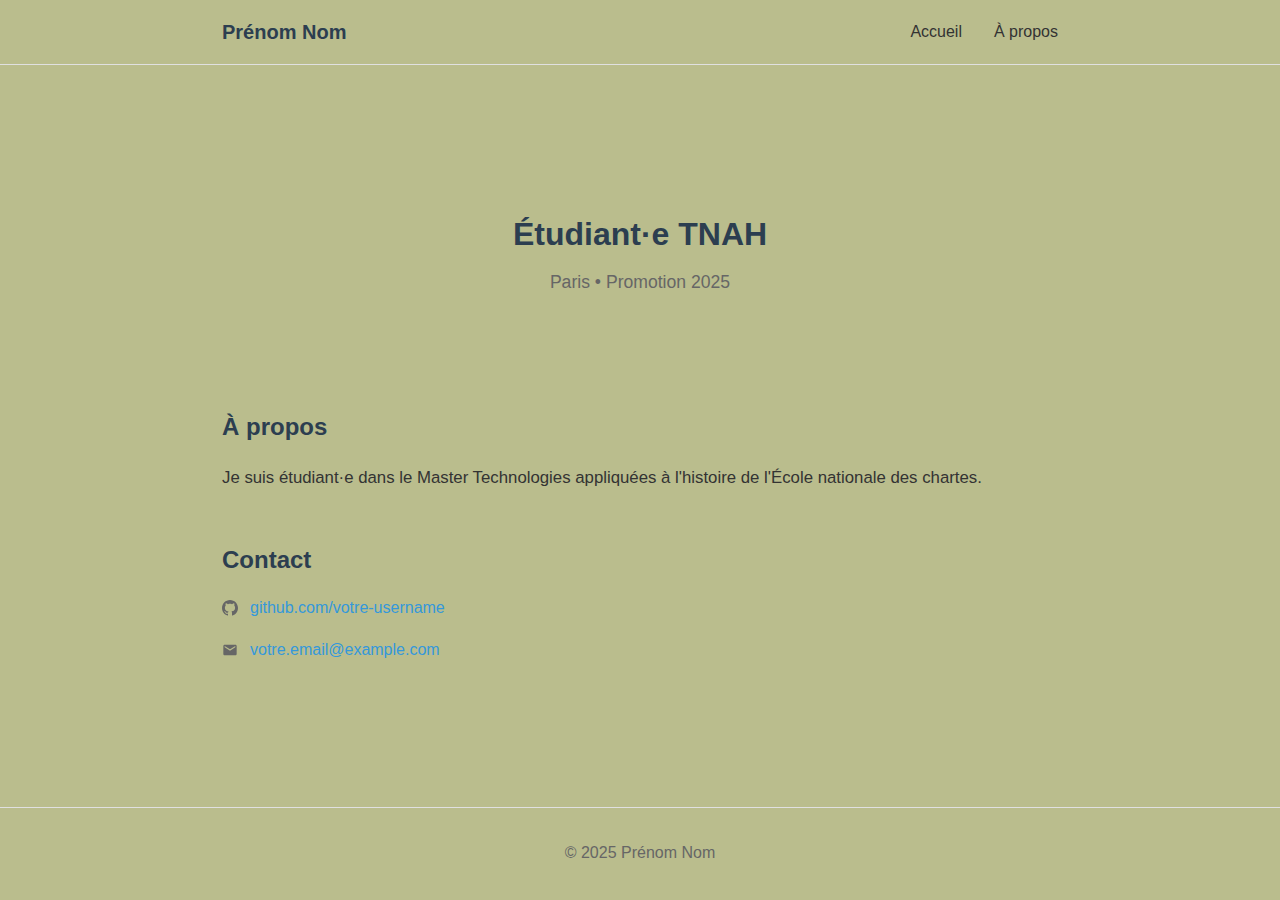
<file: index.html>
<!DOCTYPE html>
<html lang="fr">
<head>
    <meta charset="UTF-8">
    <meta name="viewport" content="width=device-width, initial-scale=1.0">
    <title>Prénom Nom</title>
    <link rel="stylesheet" href="style.css">
    <link rel="icon" type="image/png" href="img/favicon.png">
</head>
<body>
    <nav>
        <div class="nav-content">
            <h1>Prénom Nom</h1>
            <ul>
                <li><a href="index.html">Accueil</a></li>
                <li><a href="pages/about.html">À propos</a></li>
            </ul>
        </div>
    </nav>

    <main>
        <section class="hero">
            <div class="hero-content">
                <h2>Étudiant·e TNAH</h2>
                <p class="subtitle">Paris • Promotion 2025</p>
            </div>
        </section>

        <section class="about">
            <h3>À propos</h3>
            <p>
                Je suis étudiant·e dans le Master Technologies appliquées à l'histoire de l'École nationale des chartes.
            </p>
        </section>

        <section class="contact">
            <h3>Contact</h3>
            <ul class="contact-links">
                <li>
                    <svg width="16" height="16" viewBox="0 0 24 24" fill="currentColor">
                        <path d="M12 0c-6.626 0-12 5.373-12 12 0 5.302 3.438 9.8 8.207 11.387.599.111.793-.261.793-.577v-2.234c-3.338.726-4.033-1.416-4.033-1.416-.546-1.387-1.333-1.756-1.333-1.756-1.089-.745.083-.729.083-.729 1.205.084 1.839 1.237 1.839 1.237 1.07 1.834 2.807 1.304 3.492.997.107-.775.418-1.305.762-1.604-2.665-.305-5.467-1.334-5.467-5.931 0-1.311.469-2.381 1.236-3.221-.124-.303-.535-1.524.117-3.176 0 0 1.008-.322 3.301 1.23.957-.266 1.983-.399 3.003-.404 1.02.005 2.047.138 3.006.404 2.291-1.552 3.297-1.23 3.297-1.23.653 1.653.242 2.874.118 3.176.77.84 1.235 1.911 1.235 3.221 0 4.609-2.807 5.624-5.479 5.921.43.372.823 1.102.823 2.222v3.293c0 .319.192.694.801.576 4.765-1.589 8.199-6.086 8.199-11.386 0-6.627-5.373-12-12-12z"/>
                    </svg>
                    <a href="https://github.com/votre-username" target="_blank">github.com/votre-username</a>
                </li>
                <li>
                    <svg width="16" height="16" viewBox="0 0 24 24" fill="currentColor">
                        <path d="M20 4H4c-1.1 0-1.99.9-1.99 2L2 18c0 1.1.9 2 2 2h16c1.1 0 2-.9 2-2V6c0-1.1-.9-2-2-2zm0 4l-8 5-8-5V6l8 5 8-5v2z"/>
                    </svg>
                    <a href="mailto:votre.email@example.com">votre.email@example.com</a>
                </li>
            </ul>
        </section>
    </main>

    <footer>
        <p>© 2025 Prénom Nom</p>
    </footer>

    <script src="script.js"></script>
</body>
</html>
</file>
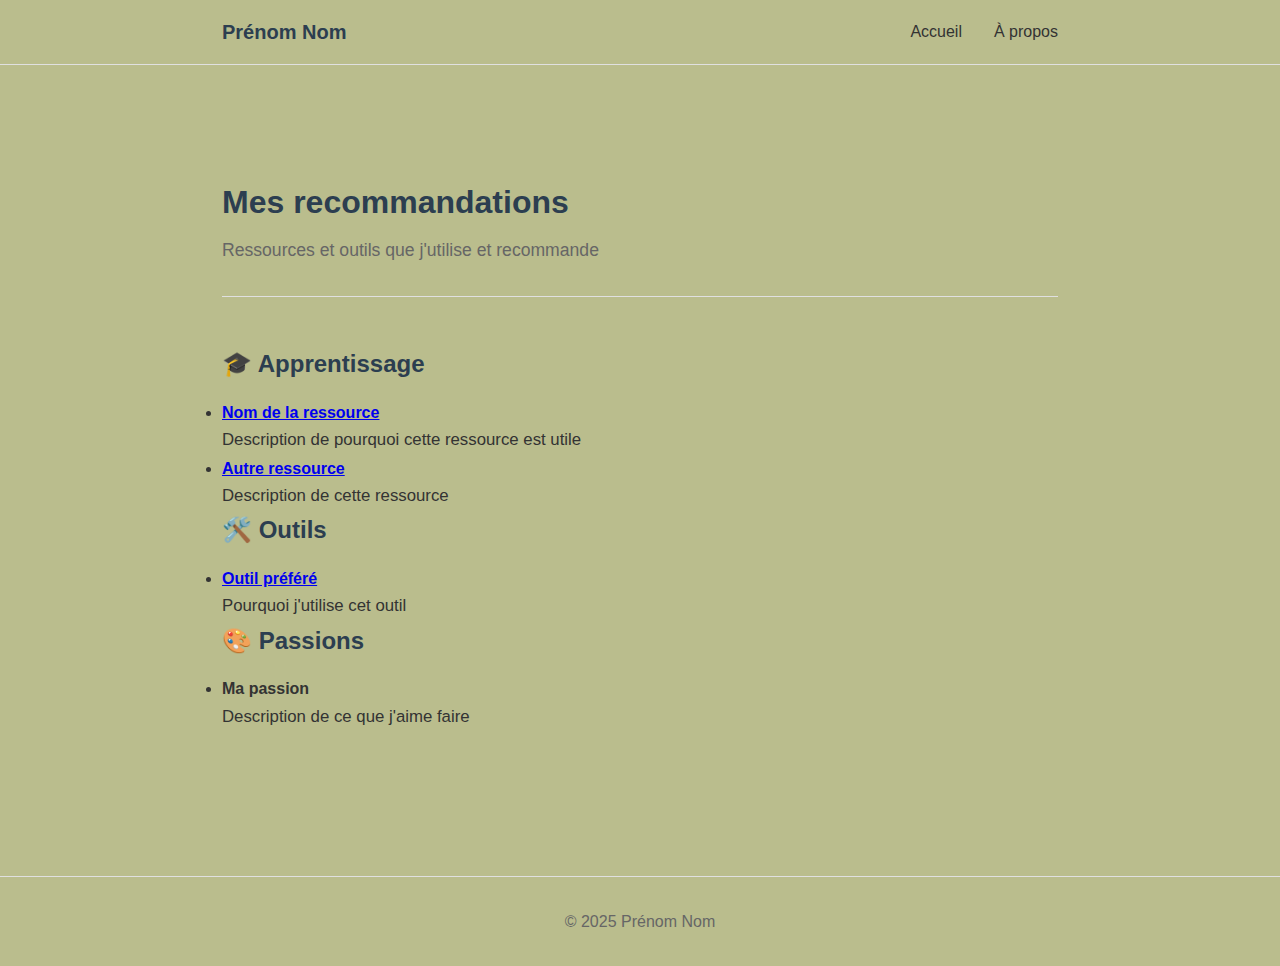
<file: pages/about.html>
<!DOCTYPE html>
<html lang="fr">
<head>
    <meta charset="UTF-8">
    <meta name="viewport" content="width=device-width, initial-scale=1.0">
    <title>Recommandations - Prénom Nom</title>
    <link rel="stylesheet" href="style.css">
    <link rel="stylesheet" href="../style.css">
    <link rel="icon" type="image/png" href="../img/favicon.png">
</head>
<body>
    <nav>
        <div class="nav-content">
            <h1>Prénom Nom</h1>
            <ul>
                <li><a href="../index.html">Accueil</a></li>
                <li><a href="about.html">À propos</a></li>
            </ul>
        </div>
    </nav>

    <main>
        <section class="page-header">
            <h2>Mes recommandations</h2>
            <p>Ressources et outils que j'utilise et recommande</p>
        </section>

        <section class="about">
            <div class="about-category">
                <h3>🎓 Apprentissage</h3>
                <ul class="about-list">
                    <li>
                        <a href="https://example.com" target="_blank">
                            <strong>Nom de la ressource</strong>
                        </a>
                        <p>Description de pourquoi cette ressource est utile</p>
                    </li>
                    <li>
                        <a href="https://example.com" target="_blank">
                            <strong>Autre ressource</strong>
                        </a>
                        <p>Description de cette ressource</p>
                    </li>
                </ul>
            </div>

            <div class="about-category">
                <h3>🛠️ Outils</h3>
                <ul class="about-list">
                    <li>
                        <a href="https://example.com" target="_blank">
                            <strong>Outil préféré</strong>
                        </a>
                        <p>Pourquoi j'utilise cet outil</p>
                    </li>
                </ul>
            </div>

            <div class="about-category">
                <h3>🎨 Passions</h3>
                <ul class="about-list">
                    <li>
                        <strong>Ma passion</strong>
                        <p>Description de ce que j'aime faire</p>
                    </li>
                </ul>
            </div>
        </section>
    </main>

    <footer>
        <p>© 2025 Prénom Nom</p>
    </footer>

    <script src="../script.js"></script>
</body>
</html>
</file>
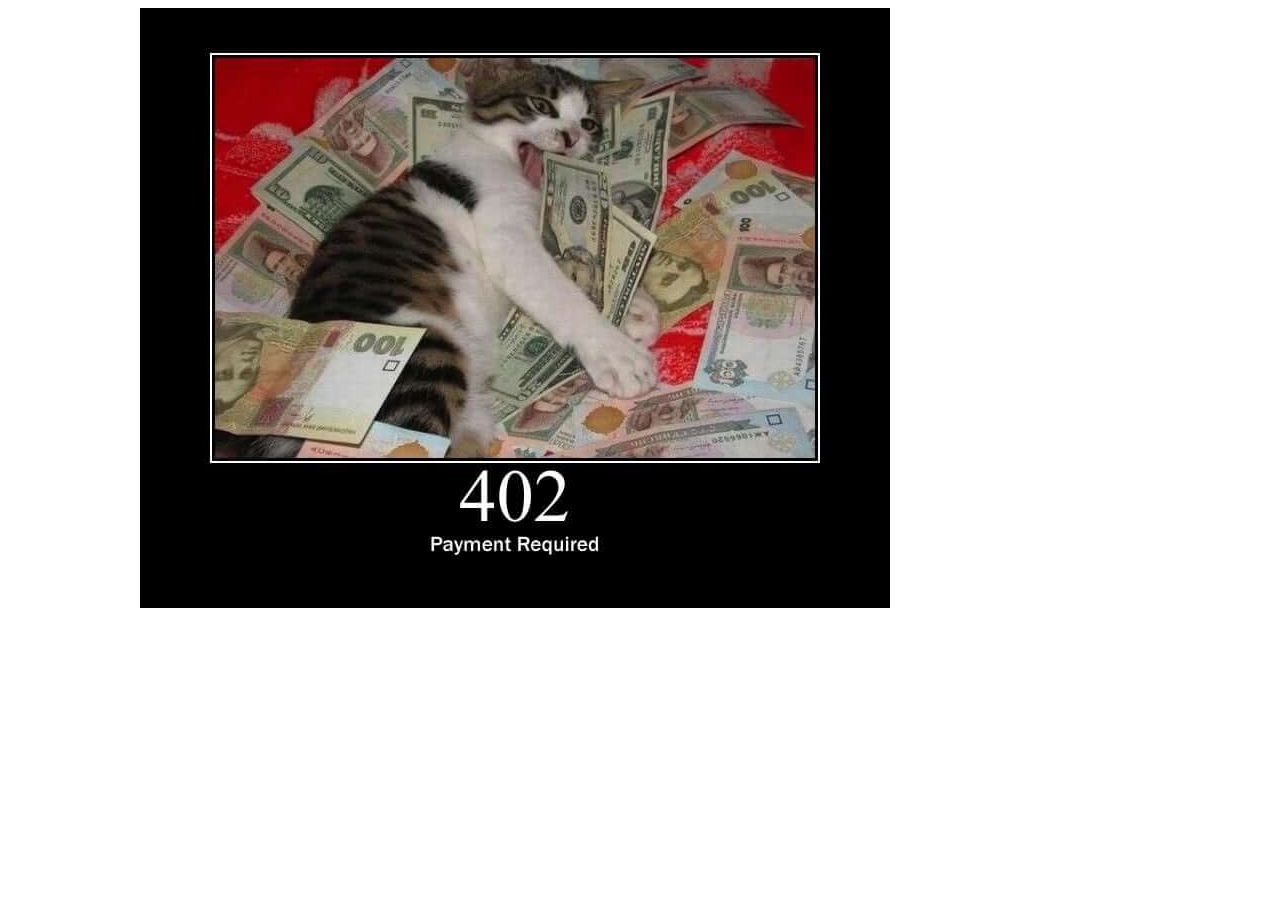
<file: pages/reponse.html>
<!DOCTYPE html>
	<html lang="fr">
	
	    <head>
	
	        <meta charset="utf-8">
	
	        <title>Le titre de ma page</title>
	
	    </head>
	
	    <body>
            <img src="../img/402.jpg"/>
	
	    </body>
	
	</html>
</file>
<file: style.css>
* {
    margin: 0;
    padding: 0;
    box-sizing: border-box;
}

:root {
    --primary: #2c3e50;
    --secondary: #3498db;
    --text: #333;
    --text-light: #666;
    --bg: #BABD8D;
    --bg-light: #f8f9fa;
    --border: #e0e0e0;
}

body {
    font-family: -apple-system, BlinkMacSystemFont, 'Segoe UI', Roboto, Oxygen, Ubuntu, Cantarell, sans-serif;
    line-height: 1.6;
    color: var(--text);
    background-color: var(--bg);
}

nav {
    background-color: var(--bg);
    border-bottom: 1px solid var(--border);
    position: sticky;
    top: 0;
    z-index: 100;
}

.nav-content {
    max-width: 900px;
    margin: 0 auto;
    padding: 1rem 2rem;
    display: flex;
    justify-content: space-between;
    align-items: center;
}

nav h1 {
    font-size: 1.25rem;
    font-weight: 600;
    color: var(--primary);
}

nav ul {
    display: flex;
    gap: 2rem;
    list-style: none;
}

nav a {
    color: var(--text);
    text-decoration: none;
    transition: color 0.2s;
}

nav a:hover {
    color: var(--secondary);
}

main {
    max-width: 900px;
    margin: 0 auto;
    padding: 2rem;
}

.hero {
    padding: 4rem 0;
    text-align: center;
}

.hero h2 {
    font-size: 2rem;
    color: var(--primary);
    margin-bottom: 0.5rem;
}

.subtitle {
    font-size: 1.1rem;
    color: var(--text-light);
}

section {
    margin: 3rem 0;
}

h3 {
    font-size: 1.5rem;
    color: var(--primary);
    margin-bottom: 1rem;
}

.about p {
    font-size: 1.05rem;
    line-height: 1.8;
    color: var(--text);
}

.contact-links {
    list-style: none;
    display: flex;
    flex-direction: column;
    gap: 1rem;
}

.contact-links li {
    display: flex;
    align-items: center;
    gap: 0.75rem;
}

.contact-links svg {
    color: var(--text-light);
}

.contact-links a {
    color: var(--secondary);
    text-decoration: none;
}

.contact-links a:hover {
    text-decoration: underline;
}

.page-header {
    padding: 2rem 0;
    border-bottom: 1px solid var(--border);
}

.page-header h2 {
    font-size: 2rem;
    color: var(--primary);
    margin-bottom: 0.5rem;
}

.page-header p {
    color: var(--text-light);
    font-size: 1.1rem;
}

footer {
    text-align: center;
    padding: 2rem;
    color: var(--text-light);
    border-top: 1px solid var(--border);
    margin-top: 4rem;
}

@media (max-width: 768px) {
    .nav-content {
        flex-direction: column;
        gap: 1rem;
    }

    main {
        padding: 1rem;
    }

    .hero {
        padding: 2rem 0;
    }

    .hero h2 {
        font-size: 1.5rem;
    }
}
</file>
<file: pages/style.css>
.recommendation-category {
    margin: 2.5rem 0;
}

.recommendation-category h3 {
    font-size: 1.3rem;
    margin-bottom: 1.5rem;
}

.recommendation-list {
    list-style: none;
    display: flex;
    flex-direction: column;
    gap: 1.5rem;
}

.recommendation-list li {
    padding: 1.25rem;
    background-color: var(--bg-light);
    border-radius: 8px;
    border-left: 3px solid var(--secondary);
}

.recommendation-list strong {
    color: var(--primary);
    font-size: 1.1rem;
}

.recommendation-list a {
    text-decoration: none;
    color: inherit;
}

.recommendation-list a:hover strong {
    color: var(--secondary);
}

.recommendation-list p {
    margin-top: 0.5rem;
    color: var(--text-light);
}
</file>
